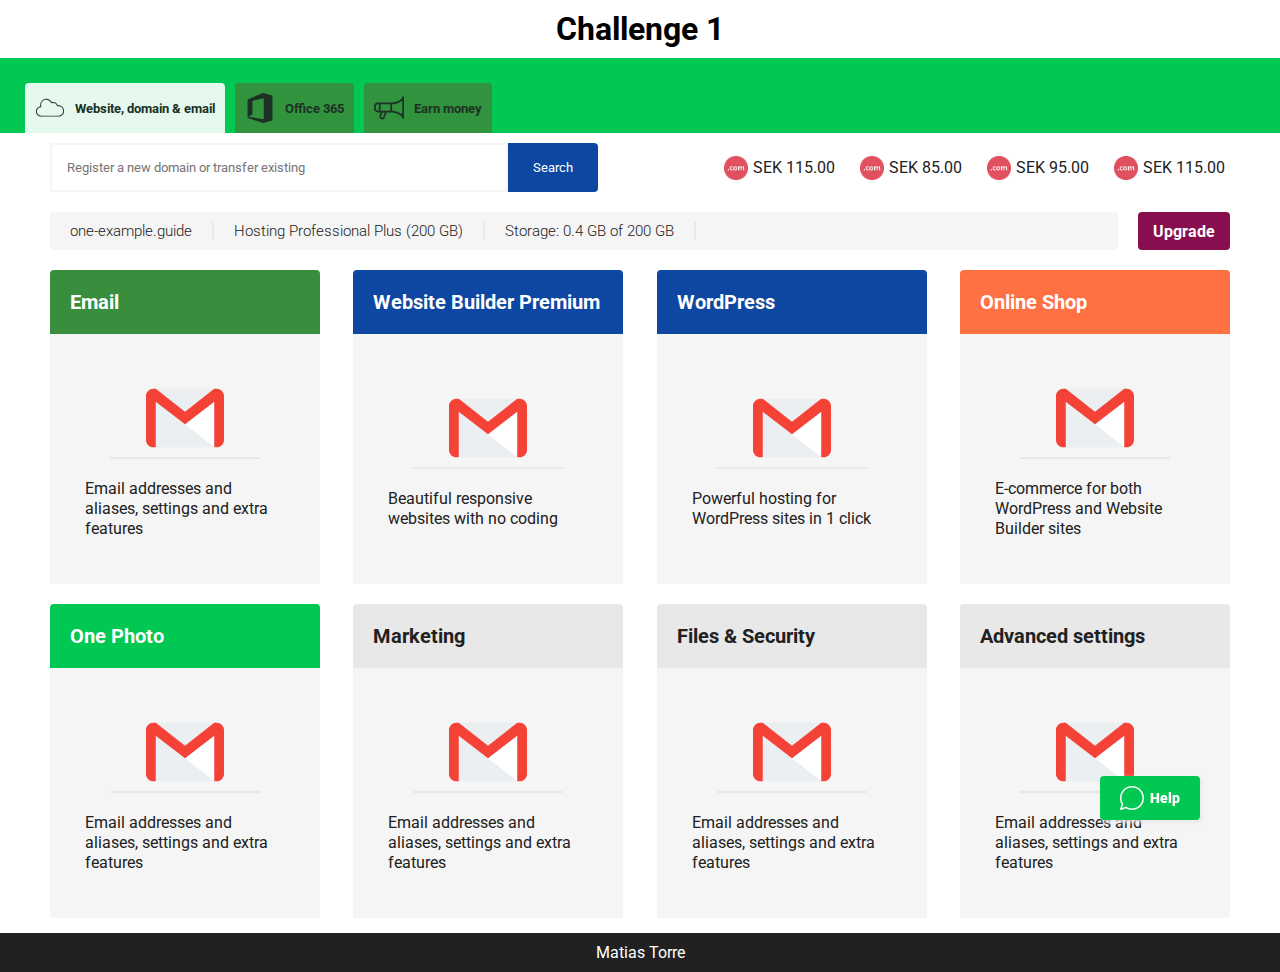
<file: html && css/challenge1/index.html>
<!-- DOCTYPE: Adding the doctype to specify the document (html 5) -->
<!DOCTYPE html>
<!-- lang: Identify the language of text content -->
<html lang="en">
    <head>
        <!-- title: Required for any document, define the title of the document -->
        <title>Test CSS</title>
        <!-- meta-charset: Specify the character encoding for the HTML document -->
        <meta charset="UTF-8">
        <!-- viewport: The viewport is the user's visible area of a web page, control the dimensions and scaling -->
        <meta name="viewport" content="width=device-width, initial-scale=1.0">
        <!-- meta-name: Specifiy the author of the page -->
        <meta name="author" content="Matias">
        <!-- style: add css external or inline -->
        <link rel="stylesheet" href="css/styles.css">
        <!-- adding styles font google -->
        <link rel="preconnect" href="https://fonts.gstatic.com">
        <link rel="stylesheet" href="https://fonts.googleapis.com/css2?family=Roboto:wght@100&display=swap">
    </head>
    <body>
        <!-- header: Introductory content or navigation links -->
        <header>
            <h1>Challenge 1</h1>
        </header>
        <!-- main: Specifiy the main content of an document -->
        <main>
            <!-- Component tabs -->
            <div class="tabs">
                <button class="tab tab-active" id="website">
                    <img src="assets/cloud.svg" class="tab__img" alt="cloud">
                    <p class="tab__text">Website, domain & email</p>
                </button>
                <button class="tab tab-inactive" id="office">
                    <img src="assets/office.svg" class="tab__img" alt="cloud">
                    <p class="tab__text">Office 365</p>
                </button>
                <button class="tab tab-inactive" id="money">
                    <img src="assets/horn.svg" class="tab__img" alt="cloud">
                    <p class="tab__text">Earn money</p>
                </button>
            </div>
            <div class="container">
                <div class="website section section-active">
                    <div class="search-brands">
                        <!-- Component search -->
                        <form class="searchbox">
                            <input class="searchbox__input" type="search" name="search" placeholder="Register a new domain or transfer existing">
                            <button class="searchbox__button" type="submit">Search</button>
                            <!-- Component loader -->
                            <div class="loader loader-inactive"></div>
                        </form>
                        <!-- Component brands -->
                        <div class="brands">
                            <div class="brand__item">
                                <img class="brand__img" alt="sek" src="assets/brand.png">
                                <p class="brand_title">SEK 115.00</p>
                            </div>
                            <div class="brand__item">
                                <img class="brand__img" alt="sek" src="assets/brand.png">
                                <p class="brand_title">SEK 85.00</p>
                            </div>
                            <div class="brand__item">
                                <img class="brand__img" alt="sek" src="assets/brand.png">
                                <p class="brand_title">SEK 95.00</p>
                            </div>
                            <div class="brand__item">
                                <img class="brand__img" alt="sek" src="assets/brand.png">
                                <p class="brand_title">SEK 115.00</p>
                            </div>
                        </div>
                    </div>
                    <!-- Component navigation -->
                    <div class="navigation">
                        <div class="navigation-status">
                            <h2 class="navigation-status__description">one-example.guide</h2>
                            <h2 class="navigation-status__description">Hosting Professional Plus (200 GB)</h2>
                            <h2 class="navigation-status__description">Storage: 0.4 GB of 200 GB</h2>
                        </div>
                        <!-- Component Button -->
                        <a href="#" class="button button-violet">
                            Upgrade
                        </a>
                    </div>
                    <div class="cards">
                        <!-- Component Card -->
                        <div class="card">
                            <div class="card__title card__title-green">
                                <h2 class="card__description">Email</h2>
                            </div>
                            <div class="card__content">
                                <img class="card__img" src="assets/email.svg" alt="email">
                                <p class="card__text">Email addresses and aliases, settings and extra features</p>
                            </div>
                        </div>
                        <div class="card">
                            <div class="card__title card__title-blue">
                                <h2 class="card__description">Website Builder Premium</h2>
                            </div>
                            <div class="card__content">
                                <img class="card__img" src="assets/email.svg" alt="email">
                                <p class="card__text">Beautiful responsive websites with no coding</p>
                            </div>
                        </div>
                        <div class="card">
                            <div class="card__title card__title-blue">
                                <h2 class="card__description">WordPress</h2>
                            </div>
                            <div class="card__content">
                                <img class="card__img" src="assets/email.svg" alt="email">
                                <p class="card__text">Powerful hosting for WordPress sites in 1 click</p>
                            </div>
                        </div>
                        <div class="card">
                            <div class="card__title card__title--orange">
                                <h2 class="card__description">Online Shop</h2>
                            </div>
                            <div class="card__content">
                                <img class="card__img" src="assets/email.svg" alt="email">
                                <p class="card__text">E-commerce for both WordPress and Website Builder sites</p>
                            </div>
                        </div>
                        <div class="card">
                            <div class="card__title card__title-green-light">
                                <h2 class="card__description">One Photo</h2>
                            </div>
                            <div class="card__content">
                                <img class="card__img" src="assets/email.svg" alt="email">
                                <p class="card__text">Email addresses and aliases, settings and extra features</p>
                            </div>
                        </div>
                        <div class="card">
                            <div class="card__title card__title-grey">
                                <h2 class="card__description card__description-black">Marketing</h2>
                            </div>
                            <div class="card__content">
                                <img class="card__img" src="assets/email.svg" alt="email">
                                <p class="card__text">Email addresses and aliases, settings and extra features</p>
                            </div>
                        </div>
                        <div class="card">
                            <div class="card__title card__title-grey">
                                <h2 class="card__description card__description-black">Files & Security</h2>
                            </div>
                            <div class="card__content">
                                <img class="card__img" src="assets/email.svg" alt="email">
                                <p class="card__text">Email addresses and aliases, settings and extra features</p>
                            </div>
                        </div>
                        <div class="card">
                            <div class="card__title card__title-grey">
                                <h2 class="card__description card__description-black">Advanced settings</h2>
                            </div>
                            <div class="card__content">
                                <img class="card__img" src="assets/email.svg" alt="email" />
                                <p class="card__text">Email addresses and aliases, settings and extra features</p>
                            </div>
                        </div>
                    </div>
                </div>
                <div class="office section section-inactive">
                    <p>Office</p>
                </div>
                <div class="money section section-inactive">
                    <p>Money</p>
                </div>
                <!-- Component Tooltip -->
                <div class="tooltip tooltip-green">
                    <img class="tooltip__icon" src="assets/chat.svg" alt="chat" />
                    <span class="tooltip__text">Help</span>
                </div>
            </div>
            <!-- Script to simulate searching -->
            <script src="js/index.js"></script>
        </main>
        <!-- footer: Specifiy the footer of an document or section -->
        <footer>
            <p class="footer">Matias Torre</p>
        </footer>
    </body>
</html>
</file>
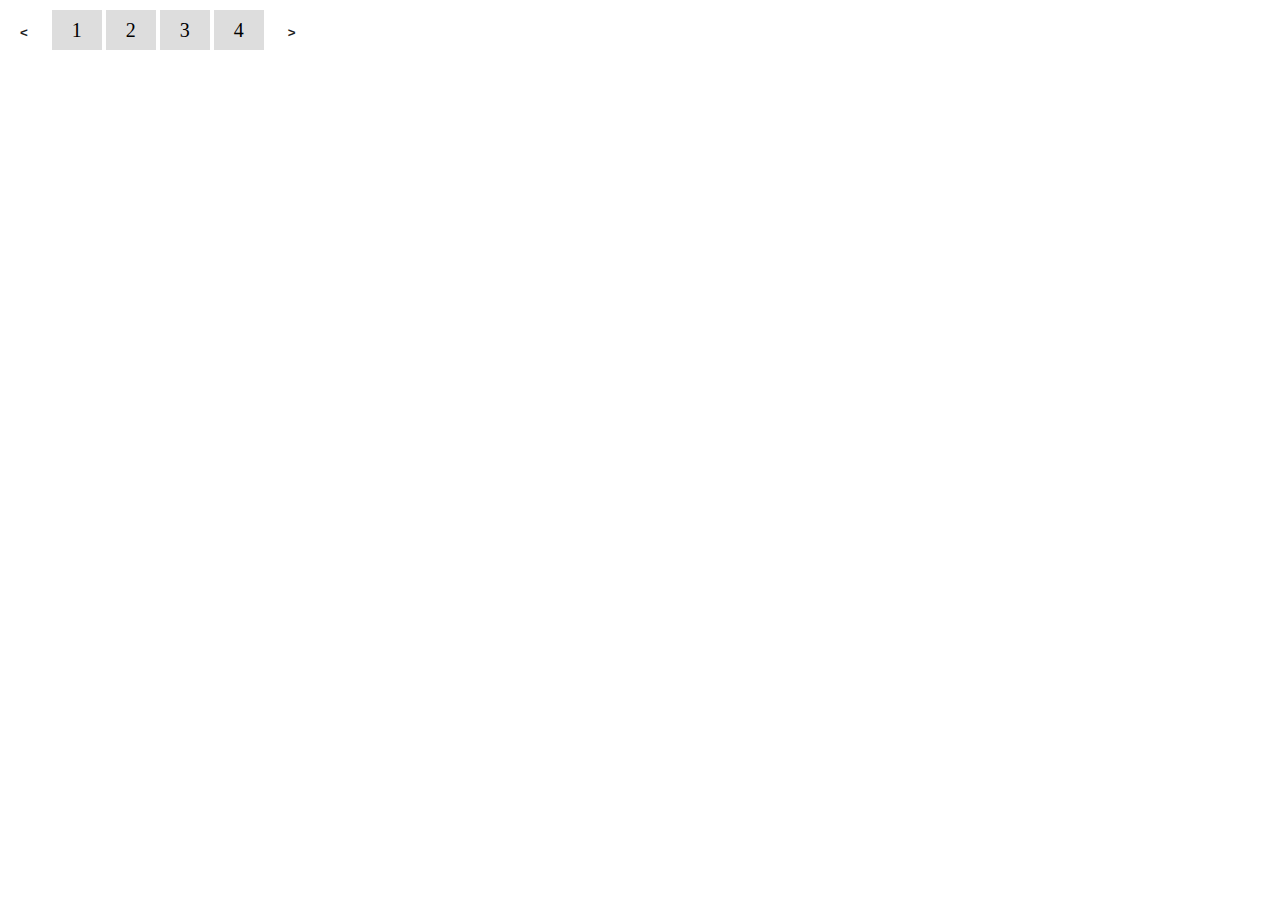
<file: html && css/challenge11/index.html>
<!DOCTYPE html>
<html>
    <head>
        <title>Challenge 11</title>
        <link rel="stylesheet" href="css/style.css">
    </head>
    <body>
        <main>
            <div class="pagination">
                <ol class="pagination__list">
                  <button class="pagination__btn">&#60</button>
                  <li class="pagination__item">
                    <a href="#">1</a>
                  </li>
                  <li class="pagination__item">
                    <a href="#">2</a>
                  </li>
                  <li class="pagination__item">
                    <a href="#">3</a>
                  </li>
                  <li class="pagination__item">
                    <a href="#">4</a>
                  </li>
                  <button class="pagination__btn">&#62</button>
                </ol>
              </div>
        </main>
    </body>
</html>
</file>
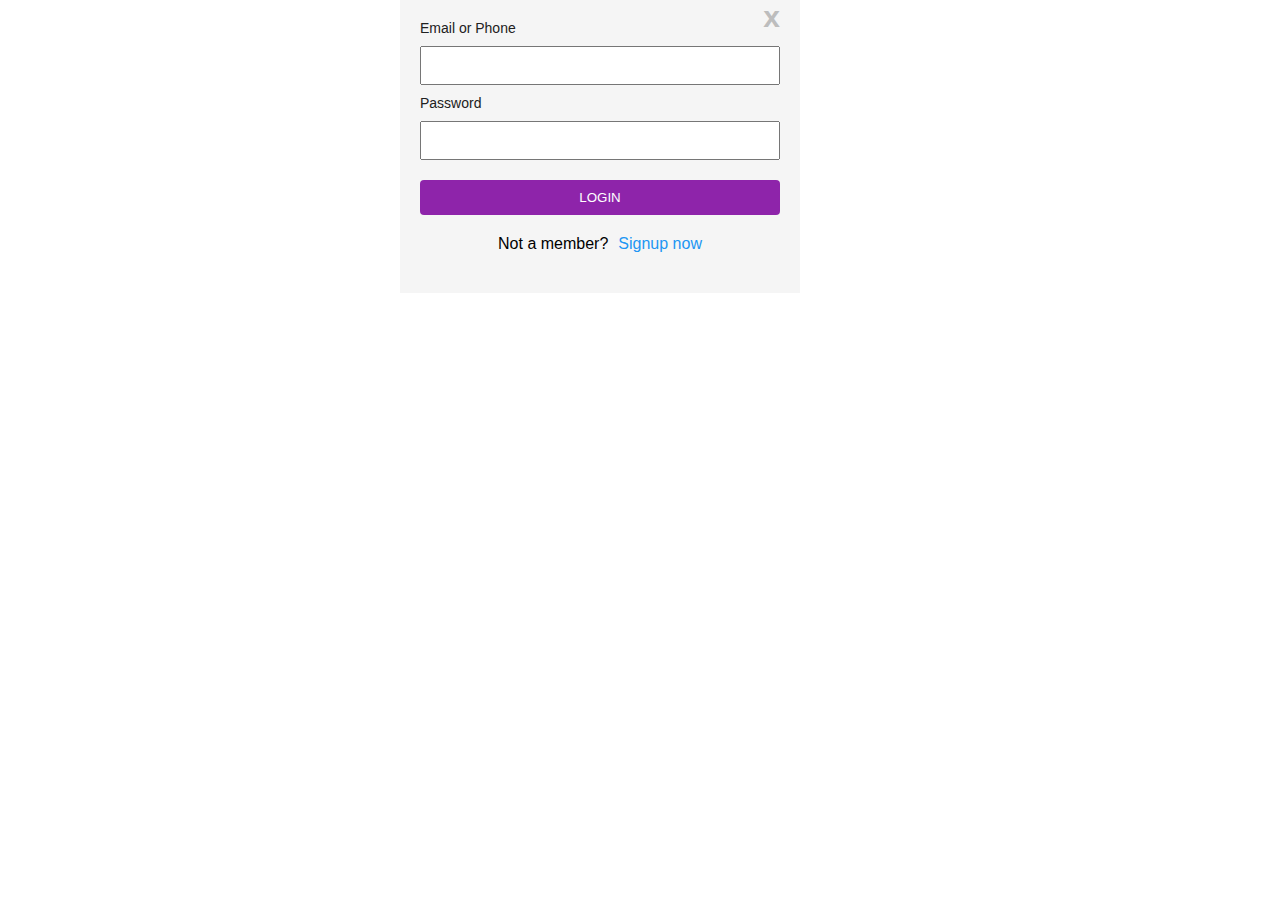
<file: html && css/challenge12/index.html>
<!DOCTYPE html>
<html>
  <head>
    <title>Challenge 12</title>
    <link rel="stylesheet" href="css/style.css" />
  </head>
  <body>
    <main>
      <div class="container">
        <div class="login">
          <div class="login__close">x</div>
          <form class="form" method="post" novalidate>
            <label class="form__label" for="email">Email or Phone</label>
            <input id="email" class="form__input" type="text" name="email" />
            <label class="form__label" for="password">Password</label>
            <input
              id="password"
              class="form__input"
              type="password"
              name="password"
            />
            <p class="form__invalid"></p>
            <button class="form__btn">LOGIN</button>
          </form>
          <p class="login__new">
            Not a member? <a href="#" class="link">Signup now</a>
          </p>
        </div>
      </div>
    </main>
    <script src="js/index.js"></script>
  </body>
</html>
</file>
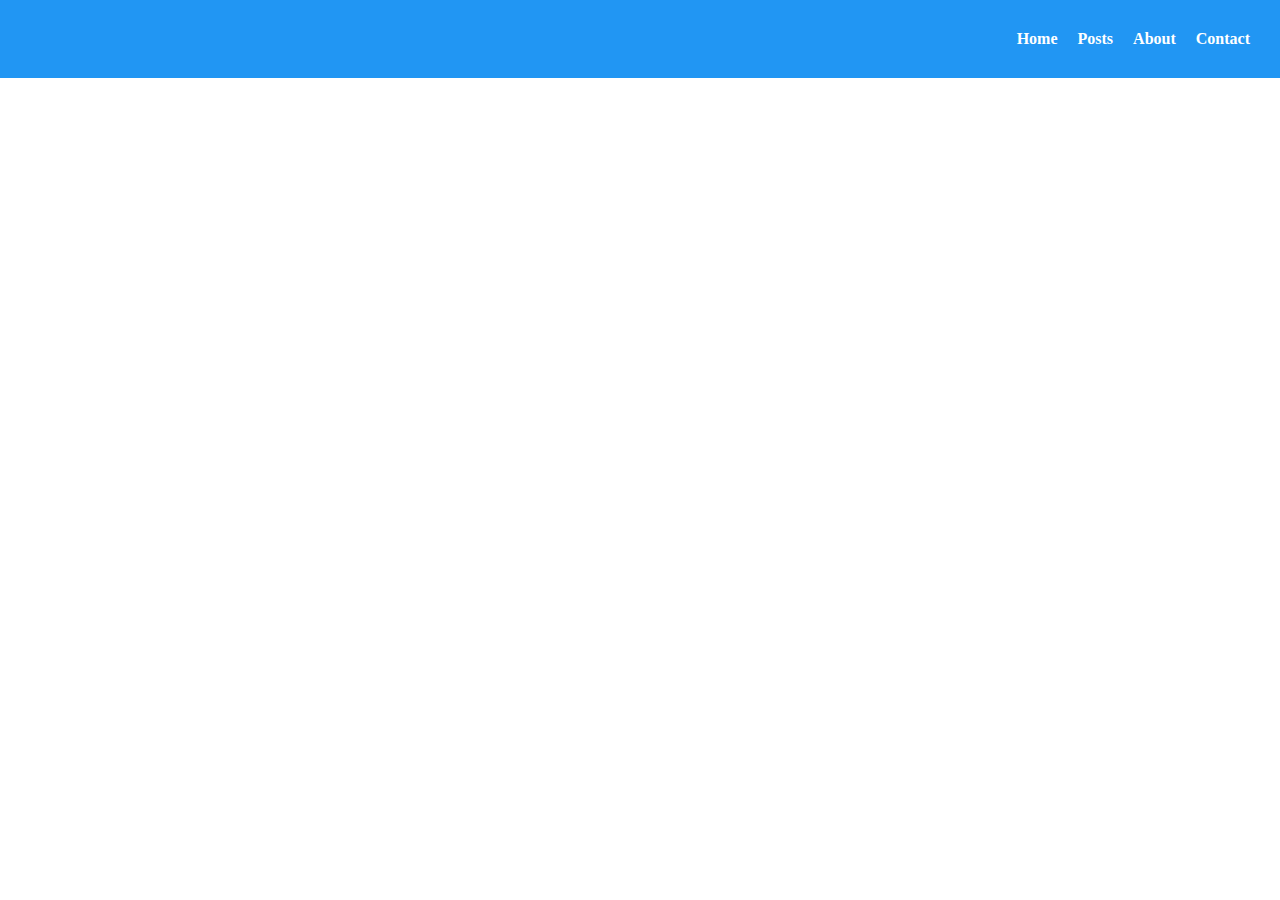
<file: html && css/challenge13/index.html>
<!DOCTYPE html>
<html>
  <head>
    <title>Challenge 13</title>
    <link rel="stylesheet" href="css/style.css" />
  </head>
  <body>
    <main>
      <div class="container">
        <input id="nav" type="checkbox" />
        <label class="icon" for="nav"></label>
        <nav class="nav">
          <ol class="nav__list">
            <li class="nav__link">Home</li>
            <li class="nav__link">Posts</li>
            <li class="nav__link">About</li>
            <li class="nav__link">Contact</li>
          </ol>
        </nav>
      </div>
    </main>
  </body>
</html>
</file>
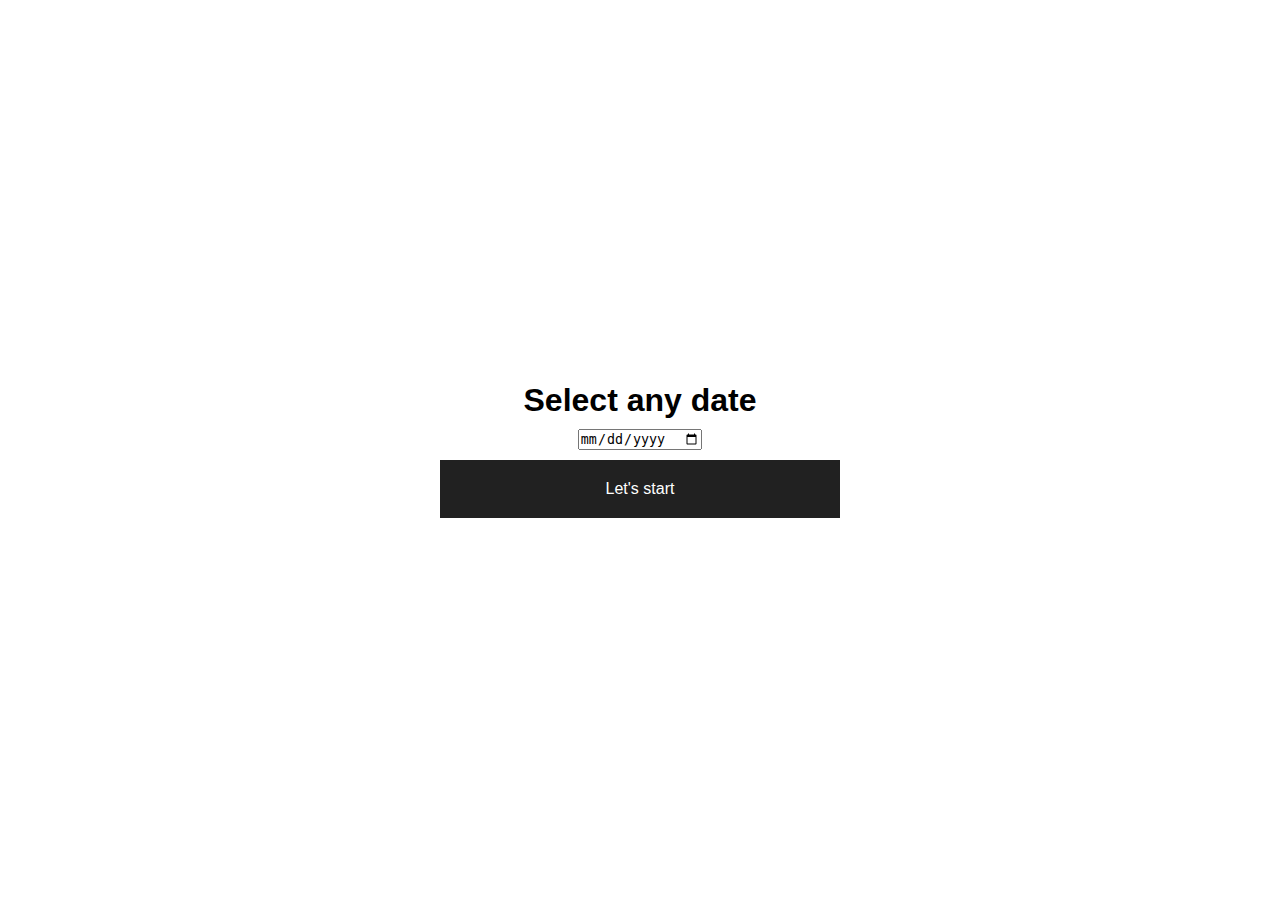
<file: html && css/challenge2/index.html>
<!DOCTYPE html>
<html lang="en">
    <head>
        <meta charset="UTF-8">
        <title>Challenge 2</title>
        <link href="css/style.css" rel="stylesheet">
    </head>
    <body>
        <main>
           <div class="container">
                <h1 class="title">Select any date</h1>
                <input type="date" name="date" class="date">
                <p class="clockdown">Let's start</p>
           </div>
        </main>
        <script src="js/index.js"></script>
    </body>
</html>
</file>
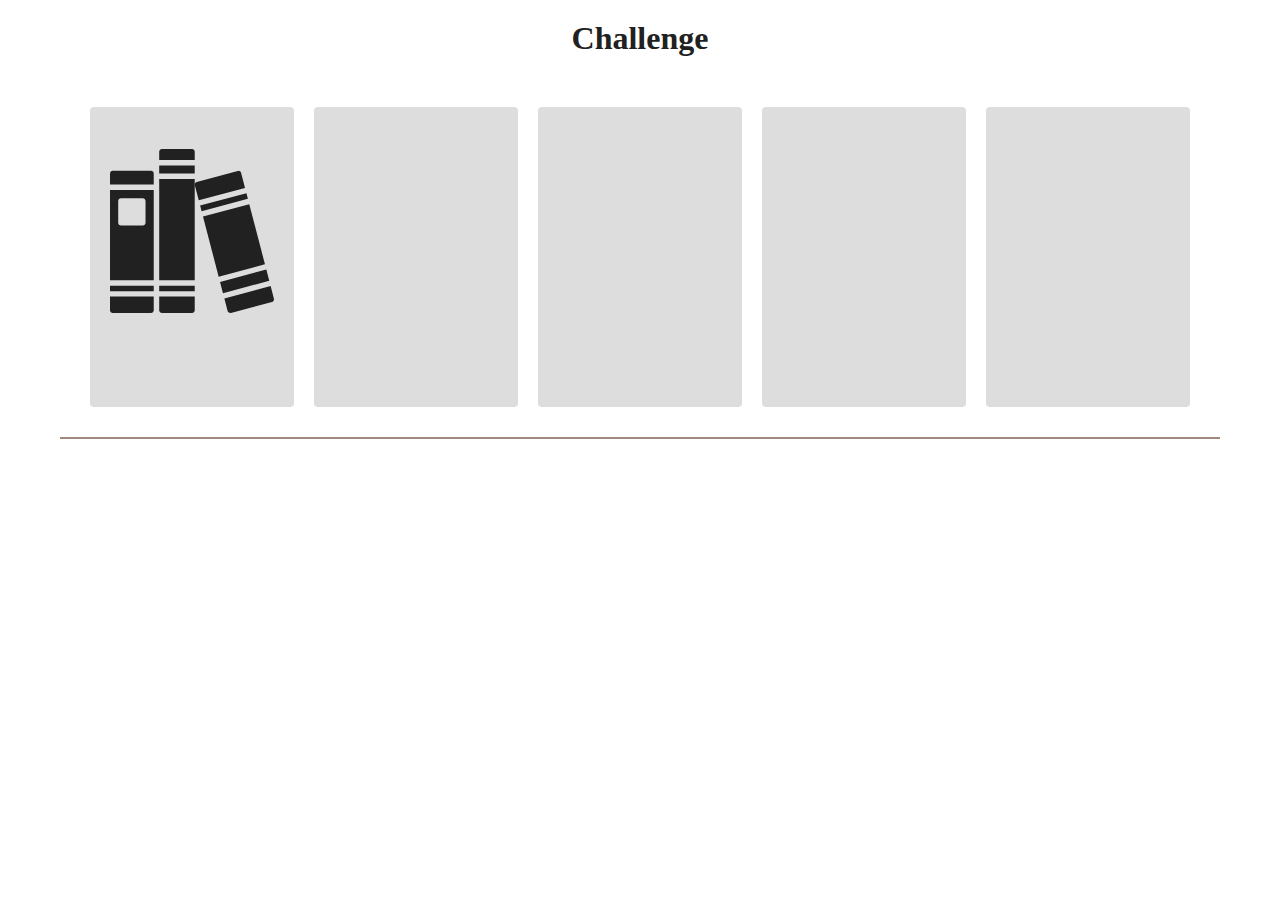
<file: html && css/challenge3/index.html>
<!DOCTYPE html>
<html>
    <head>
        <meta charset="UTF-8">
        <title>Challenge 3</title>
        <link href="css/style.css" rel="stylesheet">
    </head>
    <body>
        <div class="container">
            <h1 class="title">Challenge</h1>
            <div class="library">
                <div class="empty">
                    <img class="fill" src="assets/book.svg" draggable="true">
                </div>
                <div class="empty"></div>
                <div class="empty"></div>
                <div class="empty"></div>
                <div class="empty"></div>
            </div>
        </div>
        <script src="js/index.js"></script>
    </body>
</html>
</file>
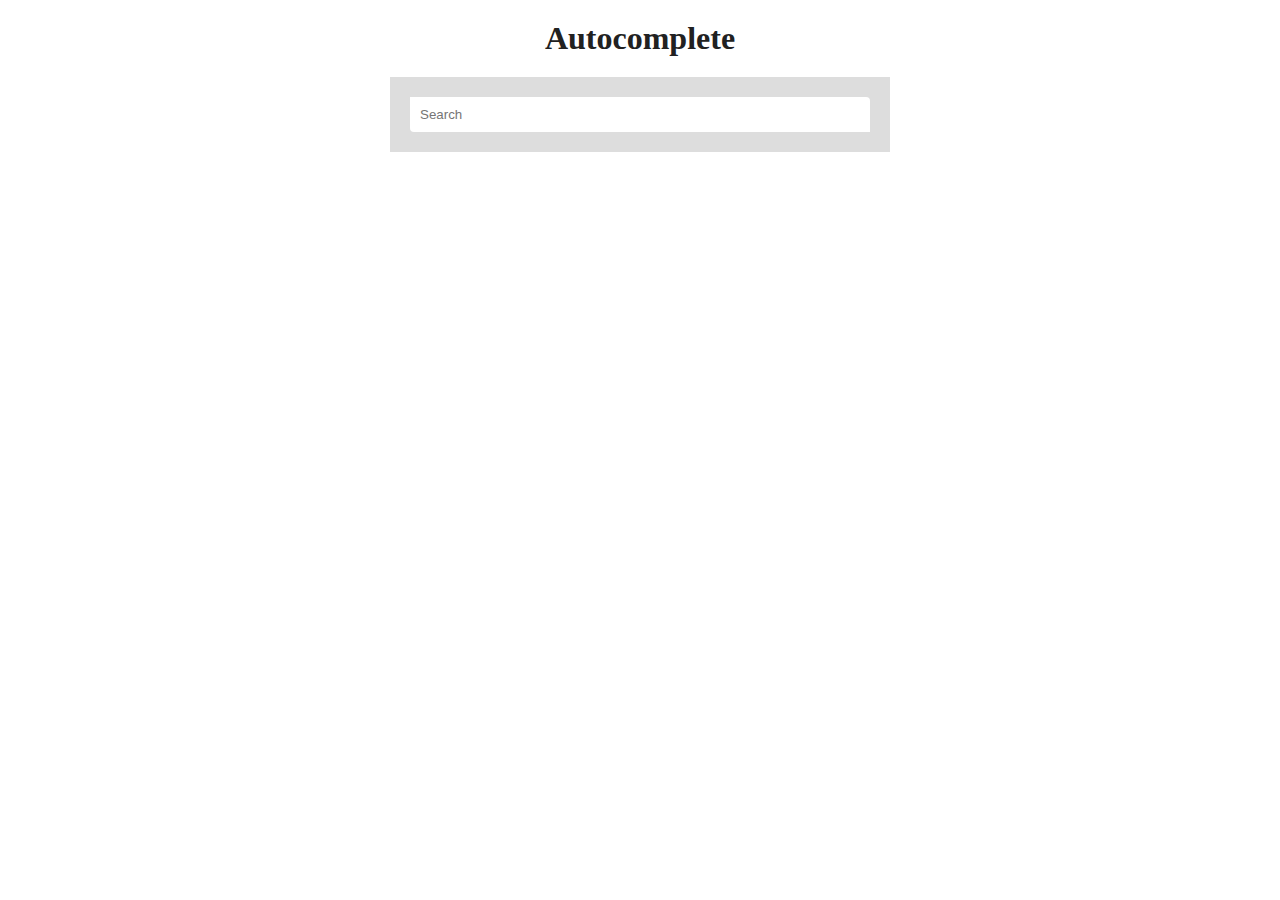
<file: html && css/challenge4/index.html>
<!DOCTYPE html>
<html>
    <head>
        <meta charset="UTF-8">
        <title>Challenge 4</title>
        <link href="css/style.css" rel="stylesheet">
    </head>
    <body>
        <div class="container">
            <h1 class="title">Autocomplete</h1>
            <div class="autocomplete">
                <input 
                       class="autocomplete__input" 
                       type="search" 
                       name="search" 
                       placeholder="Search" 
                       autocomplete="off" 
                 />
                <ol class="list"></ol>
              </div>
        </div>
        <script src="js/index.js"></script>
    </body>
</html>
</file>
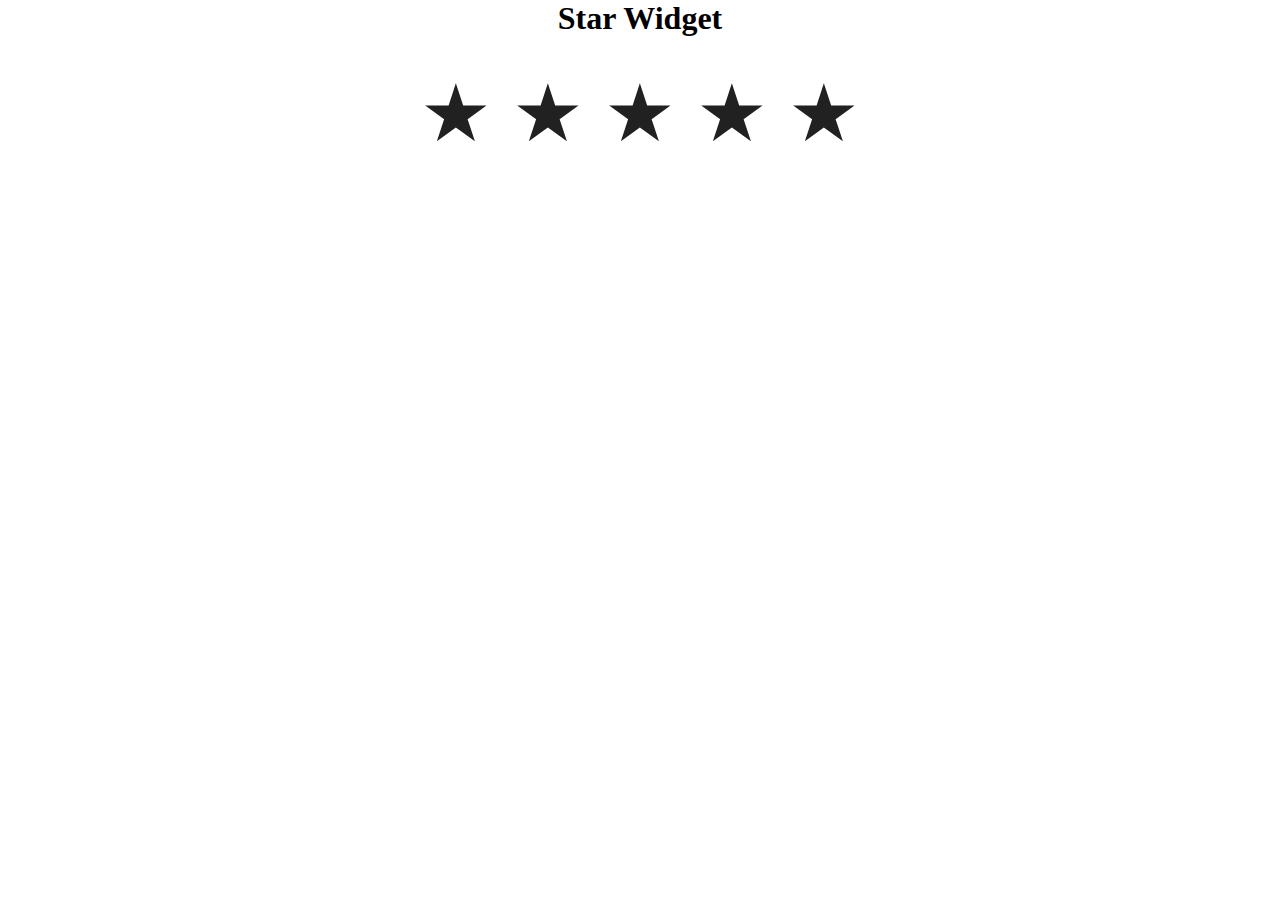
<file: html && css/challenge5/index.html>
<!DOCTYPE html>
<html>
    <head>
        <title>Challenge 5</title>
        <link rel="stylesheet" href="css/style.css">
    </head>
    <body>
        <main class="container">
            <h1 class="title">Star Widget</h1>
            <div class="star-wrapper">
                <span class="star star--inactive">&starf;</span>
                <span class="star star--inactive">&starf;</span>
                <span class="star star--inactive">&starf;</span>
                <span class="star star--inactive">&starf;</span>
                <span class="star star--inactive">&starf;</span>
            </div>
            <p class="result"></p>
            <script src="js/index.js"></script>
        </main>
    </body>
</html>
</file>
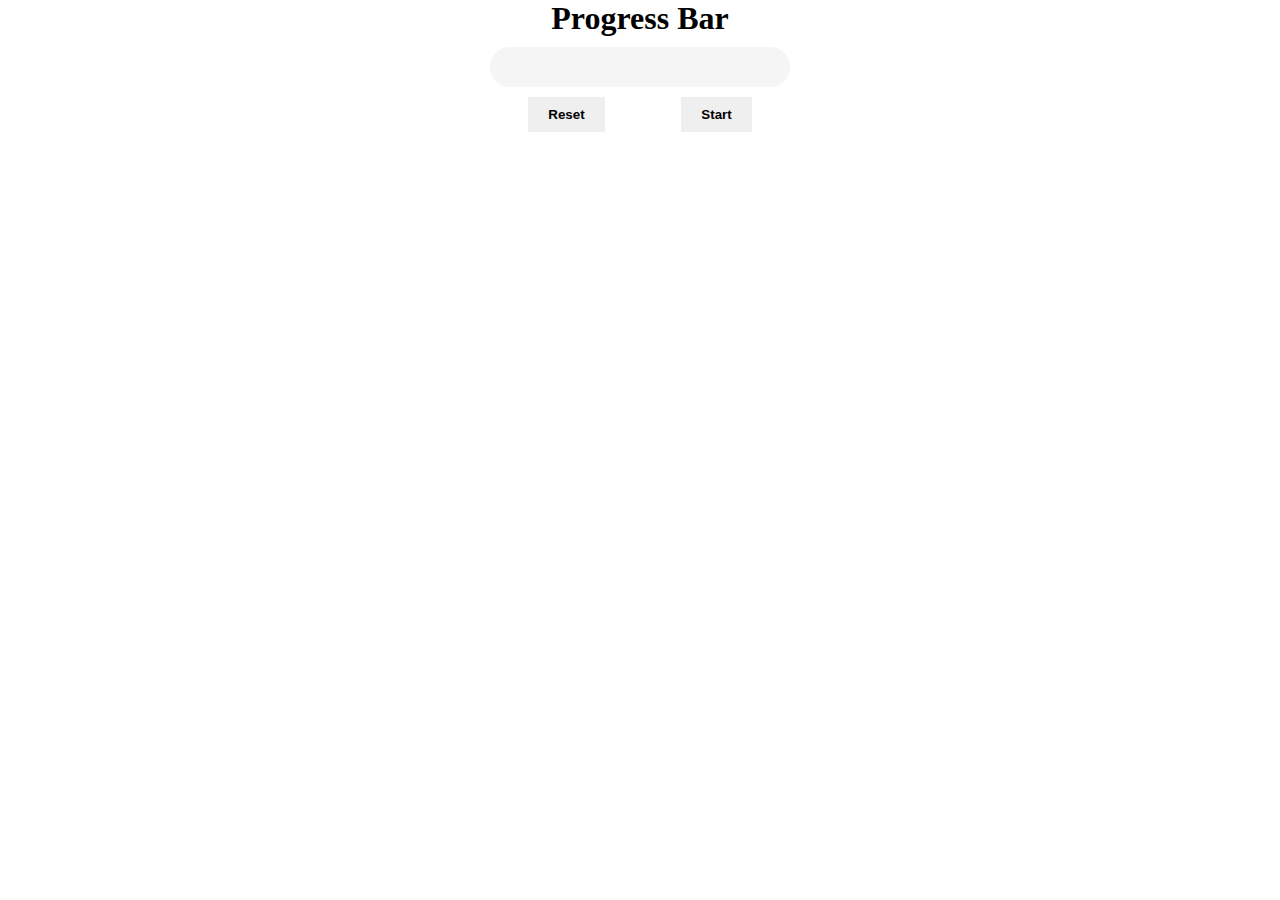
<file: html && css/challenge6/index.html>
<!DOCTYPE html>
<html>
    <head>
        <title>Challenge 6</title>
        <link rel="stylesheet" href="css/style.css">
    </head>
    <body>
        <main>
            <h1 class="title">Progress Bar</h1>
            <div class="container">
                <div class="progress-bar"></div>
              </div>
              <div class="actions">
                <button class="btn btn--reset">Reset</button>
                <button class="btn btn--start">Start</button>
              </div>
            <script src="js/index.js"></script>
        </main>
    </body>
</html>
</file>
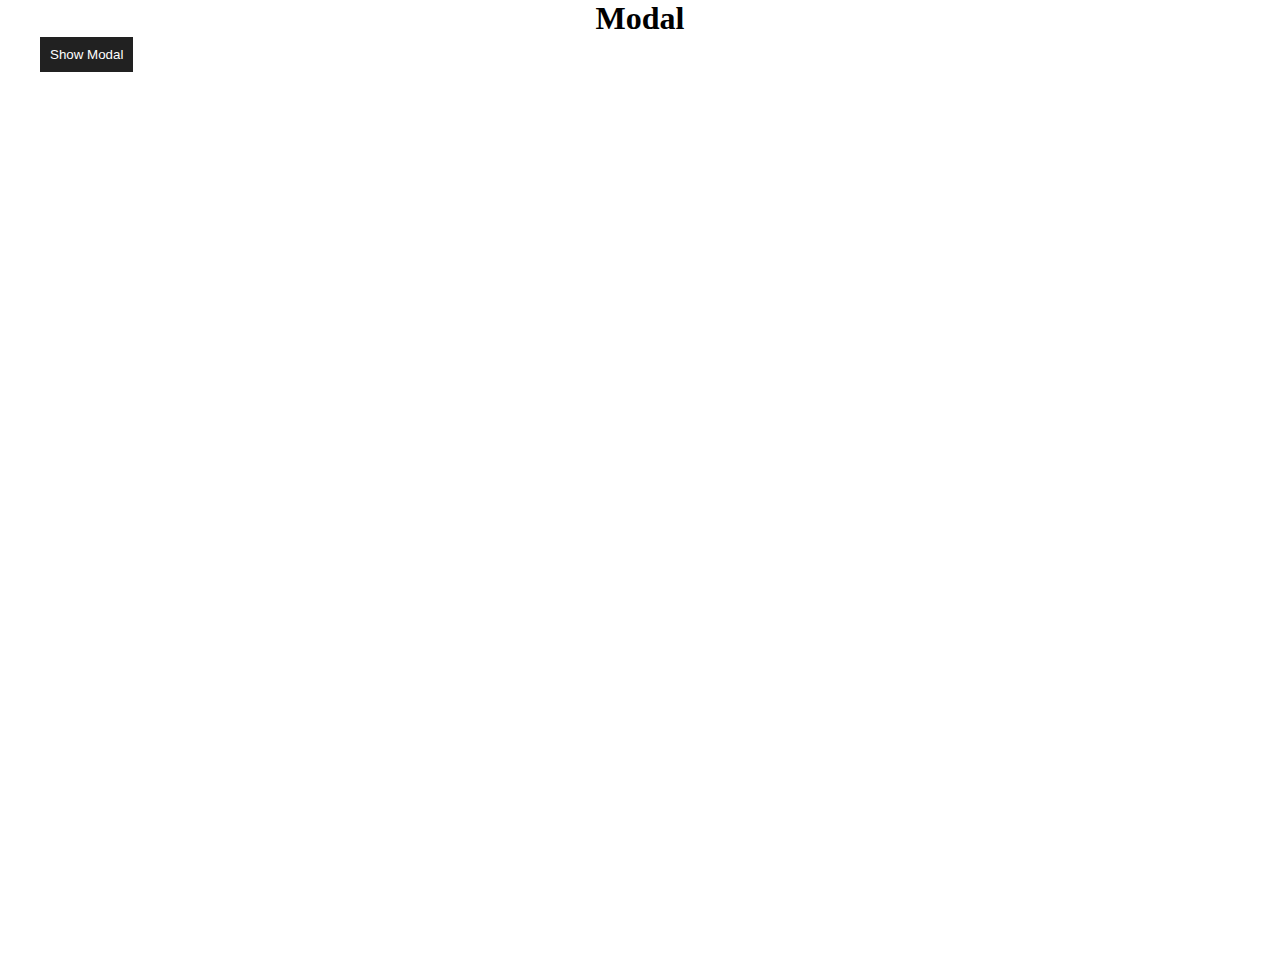
<file: html && css/challenge9/index.html>
<!DOCTYPE html>
<html>
  <head>
    <title>Challenge 9</title>
    <link rel="stylesheet" href="css/style.css" />
  </head>
  <body>
    <main>
      <h1 class="title">Modal</h1>
      <div class="container">
        <button class="btn">Show Modal</button>
        <div class="modal modal--hidden">
          <button class="modal__close">x</button>
          <h2 class="modal__title">Hello Modal</h2>
          <p class="modal__text">
            Lorem ipsum dolor sit amet, consectetur adipiscing elit, sed do
            eiusmod tempor incididunt ut labore et dolore magna aliqua. Ut enim
            ad minim veniam, quis nostrud exercitation ullamco laboris nisi ut
            aliquip ex ea commodo consequat. Duis aute irure dolor in
            reprehenderit in voluptate velit esse cillum dolore eu fugiat nulla
            pariatur. Excepteur sint occaecat cupidatat non proident, sunt in
            culpa qui officia deserunt mollit anim id est laborum.
          </p>
        </div>
      </div>
    </main>
    <script src="js/index.js"></script>
  </body>
</html>
</file>
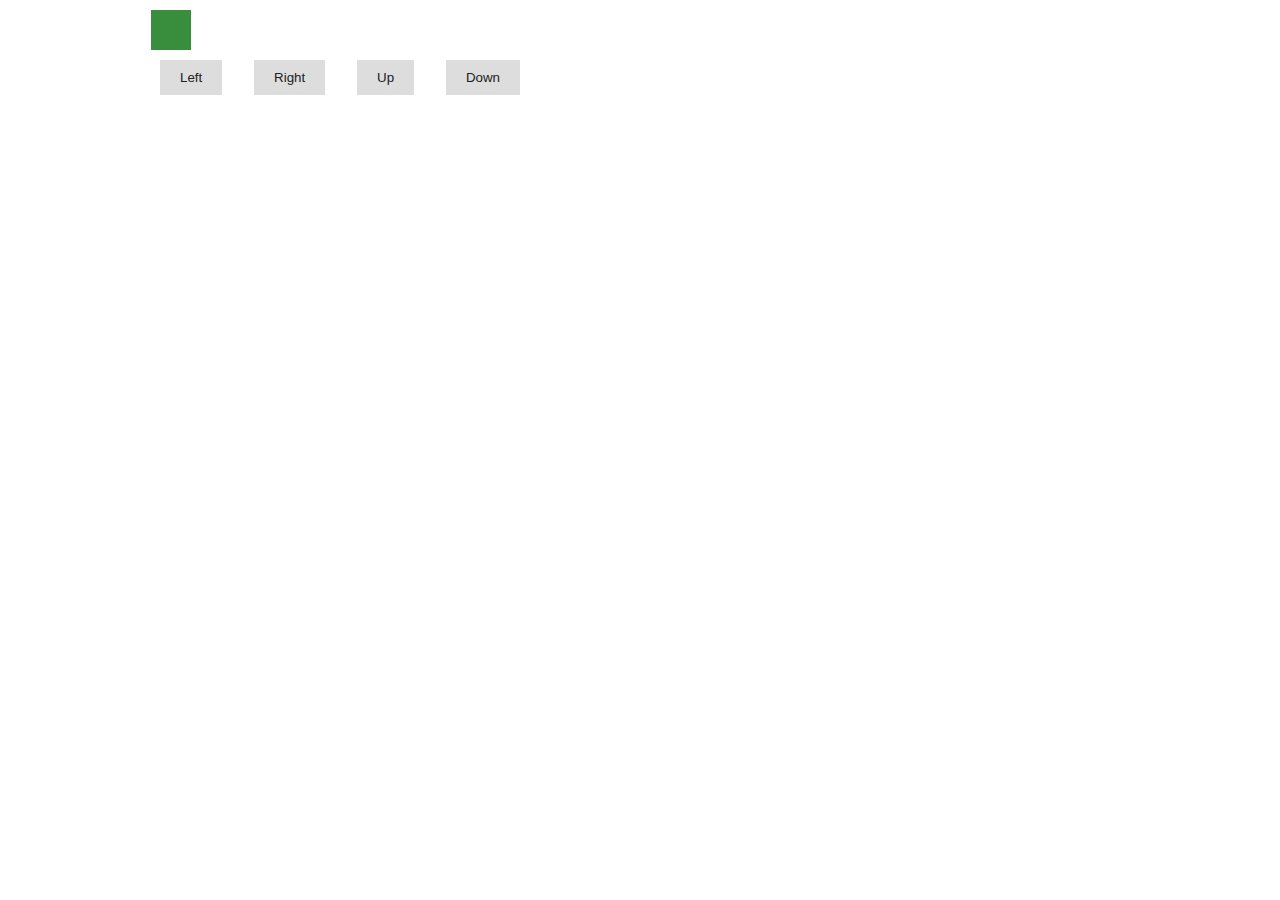
<file: html && css/challlenge10/index.html>
<!DOCTYPE html>
<html>
  <head>
    <title>Challenge 10</title>
    <link rel="stylesheet" href="css/style.css" />
  </head>
  <body>
    <main>
      <div class="container">
        <div class="element"></div>
        <div class="actions">
          <button class="btn btn-left">Left</button>
          <button class="btn btn-right">Right</button>
          <button class="btn btn-up">Up</button>
          <button class="btn btn-down">Down</button>
        </div>
      </div>
    </main>
    <script src="js/index.js"></script>
  </body>
</html>
</file>
<file: html && css/challenge11/css/style.css>
* {
  margin: 0;
  padding: 0;
  box-sizing: border-box;
}

a {
  text-decoration: none;
  color: inherit;
}

.pagination {
  padding: 10px 0;
}

.pagination__item {
  display: inline-block;
  padding: 10px 20px;
  background-color: #ddd;
  line-height: 20px;
  font-size: 20px;
}

.pagination__item:hover {
  background-color: #212121;
  color: #fff;
  cursor: pointer;
}

.pagination__btn {
  border: 0;
  outline: none;
  padding: 10px 20px;
  color: #212121;
  font-weight: bold;
  background-color: transparent;
  cursor: pointer;
}
</file>
<file: html && css/challenge12/css/style.css>
* {
  margin: 0;
  padding: 0;
  box-sizing: border-box;
  font-family: Arial;
}

:root {
  --red: #ef5350;
  --sky: #2196f3;
  --grey: #bdbdbd;
  --light: #f5f5f5;
  --white: #fff;
  --black: #212121;
  --violet: #8e24aa;
}

.container {
  max-width: 1200px;
  height: 100vh;
}

.login {
  padding: 20px;
  max-width: 400px;
  margin: auto;
  position: relative;
  background-color: var(--light);
  padding: 20px;
}

.form {
  display: flex;
  justify-content: center;
  flex-direction: column;
}

.form__btn {
  border: 0;
  outline: none;
  padding: 10px;
  border-radius: 4px;
  color: var(--white);
  background-color: var(--violet);
}

.form__label {
  font-size: 14px;
  color: var(--black);
}

.form__input {
  margin: 10px 0;
  padding: 10px;
}

.login__close {
  position: absolute;
  right: 20px;
  top: 0;
  font-weight: bold;
  font-size: 30px;
  color: var(--grey);
}

.link {
  text-decoration: none;
  color: var(--sky);
  margin-left: 10px;
}

.login__new {
  display: flex;
  justify-content: center;
  padding: 20px 0;
}

.form__invalid {
  color: var(--red);
  padding: 5px 0;
  font-weight: bold;
}
</file>
<file: html && css/challenge13/css/style.css>
* {
  margin: 0;
  padding: 0;
  box-sizing: border-box;
}

:root {
  --white: #fff;
  --blue: #2196f3;
}

.nav {
  background-color: var(--blue);
  padding: 20px;
  max-height: 0;
  transition: 0.2s max-height ease-in;
}

.nav__list {
  padding-top: 20px;
}

.nav__link {
  text-align: center;
  list-style: none;
  color: var(--white);
  font-weight: 700;
  padding: 10px;
  margin: 0;
}

#nav {
  display: none;
}

.icon {
  position: absolute;
  right: 10px;
  color: var(--white);
  cursor: pointer;
}

.icon:after {
  content: "\2261";
  font-size: 30px;
}

#nav:checked ~ .nav {
  max-height: 300px;
}

@media only screen and (min-width: 1024px) {
  .nav__list {
    display: flex;
    justify-content: flex-end;
    padding-top: 0;
  }
  nav.nav {
    max-height: initial;
  }
  .icon {
    display: none;
  }
}
</file>
<file: html && css/challenge2/css/style.css>
* {
    margin: 0;
    padding: 0;
    box-sizing: border-box;
}

:root {
    --white: #fff;
    --black: #212121;
}

.title {
    font-family: Arial, Helvetica, sans-serif;
    padding: 10px;
}

.clockdown {
    background-color: var(--black);
    color: var(--white);
    width: 400px;
    padding: 20px;
    margin: 10px;
    text-align: center;
    font-family: Arial, Helvetica, sans-serif;
}

.container {
    max-width: 1200px;
    margin: auto;
    display: flex;
    justify-content: center;
    align-items: center;
    flex-direction: column;
    height: 100vh;
}
</file>
<file: html && css/challenge3/css/style.css>
* {
  margin: 0;
  padding: 0;
  box-sizing: border-box;
}

a {
  text-decoration: none;
}

ol,
ul {
  text-decoration: none;
}

h1 {
  text-align: center;
}

.container {
  max-width: 1200px;
  margin: auto;
}

.title {
  color: #212121;
  font-weight: bold;
  text-align: center;
  margin: 20px;
}

.library {
  padding: 20px;
  margin: 20px;
  display: flex;
  justify-content: space-between;
  border-bottom: 2px solid #a1887f;
}

.empty {
  background-color: #ddd;
  padding: 20px;
  border-radius: 4px;
  width: 300px;
  height: 300px;
  margin: 10px;
}

.fill {
  height: 80%;
  max-width: 100%;
  cursor: pointer;
}
</file>
<file: html && css/challenge4/css/style.css>
* {
  margin: 0;
  padding: 0;
  box-sizing: border-box;
}

.title {
  color: #212121;
  font-weight: bold;
  text-align: center;
  margin: 20px;
}

:root {
  --grey: #ddd;
  --white: #fff;
  --black: #212121;
}

.autocomplete {
  background-color: var(--grey);
  padding: 20px;
  width: 500px;
  margin: auto;
  text-align: center;
}

.autocomplete__input {
  padding: 10px;
  background-color: var(--white);
  color: #212121;
  border-radius: 0 4px 0 4px;
  border: 0;
  width: 100%;
  outline: none;
}

.list {
  list-style: none;
  width: 100%;
  background-color: var(--white);
}

.list__item {
  padding: 5px;
  text-align: left;
}

.list__item:hover {
  background-color: var(--black);
  color: var(--white);
  cursor: pointer;
}
</file>
<file: html && css/challenge5/css/style.css>
* {
    margin: 0;
    padding: 0;
}

:root {
    --black: #212121;
    --green: #2e7d32;
    --yellow: #ffeb3b;
}

.container {
    max-width: 1200px;
    margin: auto;
}

.title {
    text-align: center;
}

.star-wrapper {
    padding: 20px;
    text-align: center;
    display: flex;
    justify-content: center;
    margin: auto;
}

.star {
    font-size: 80px;
    margin: 10px;
}

.star--inactive {
    color: var(--black);
}

.star--active {
    color: var(--yellow);
}

.star:hover {
    cursor: pointer;
}

.result {
    font-family: 'Courier New', Courier, monospace;
    font-weight: bold;
    text-align: center;
    color: var(--black);
}

.reset {
    display: flex;
    padding: 20px;
    margin: auto;
    border: 0;
    background-color: transparent;
    color: var(--green);
}
</file>
<file: html && css/challenge6/css/style.css>
* {
  margin: 0;
  padding: 0;
  box-sizing: border-box;
}

:root {
  --blue: #1e88e5;
  --grey: #f5f5f5;
}

.title {
  text-align: center;
}

.btn {
  padding: 10px 20px;
  margin: auto;
  font-weight: bold;
  border: 0;
  outline: 0;
  display: flex;
  cursor: pointer;
}

.actions {
  display: flex;
  justify-content: space-between;
  width: 300px;
  margin: auto;
}

.container {
  margin: 10px auto;
  width: 300px;
  height: 40px;
  background-color: var(--grey);
  border-radius: 20px;
}

.progress-bar {
  height: 100%;
  background-color: var(--blue);
  width: 0%;
  border-radius: 20px 0 20px 0;
}
</file>
<file: html && css/challenge9/css/style.css>
* {
  margin: 0;
  padding: 0;
  box-sizing: border-box;
}

:root {
  --black: #212121;
  --white: #fff;
  --grey: #ddd;
  --light: #4242;
}

.title {
    text-align: center;
}

.container {
  max-width: 1200px;
  height: 100vh;
  margin: auto;
  position: relative;
}

.btn {
  background-color: var(--black);
  color: var(--white);
  padding: 10px;
  border: 0;
  cursor: pointer;
}

.modal {
  position: absolute;
  right: 0;
  bottom: 0;
  max-width: 1000px;
  left: 0;
  top: 0;
  background-color: var(--white);
  height: 100%;
  margin: 20px;
  box-shadow: 2px 4px 3px 3px var(--light);
}

.modal__title {
  text-align: center;
  padding: 4px;
  background-color: var(--black);
  color: var(--white);
}

.modal__text {
  padding: 20px;
  font-weight: 400;
}

.modal--visible {
  visibility: visible;
}

.modal--hidden {
  visibility: hidden;
}

.modal__close {
  position: absolute;
  right: 0;
  margin: 0 20px;
  font-size: 30px;
  font-family: Arial;
  cursor: pointer;
  border: 0;
  color: var(--white);
  background-color: transparent;
  outline: none;
}
</file>
<file: html && css/challlenge10/css/style.css>
* {
  margin: 0;
  padding: 0;
  box-sizing: border-box;
}

:root {
  --green: #388e3c;
  --black: #212121;
  --grey: #ddd;
}

.container {
  max-width: 1000px;
  margin: auto;
  position: relative;
}

.element {
  background-color: var(--green);
  min-height: 40px;
  display: inline-block;
  width: 40px;
  position: absolute;
  left: 1px;
  margin: 10px;
}

.actions {
  display: flex;
  justify-content: space-between;
  width: 400px;
  padding: 60px 20px;
}

.btn {
  padding: 10px 20px;
  background-color: var(--grey);
  color: var(--black);
  border: 0;
  cursor: pointer;
  outline: none;
}
</file>
<file: html && css/challenge1/css/styles.css>
/* 
    Reset all padings and margins to avoid, diferent styles for browsers (chrome, safari, firefox) 
    Apply box-sizing to better styling
    Box-Sizing: Total width and height of an element is calculated.
*/
* {
    padding: 0;
    margin: 0;
    box-sizing: border-box;
}

/** Override for all fonts */
* {
    font-family: 'Roboto', sans-serif;
}

/* Remove all decorations underline links */
a {
    text-decoration: none;
}

/* Remove listing style default */
ul, ol {
    list-style: none;
}

h1 {
    text-align: center;
    padding: 10px;
}

/* Wrapper all content */
.container {
    max-width: 1200px;
    margin: auto;
    position: relative;
}

/* Apply variables to avoid modify in multiples zones... */
:root {
    --pink: #880e4f;
    --white: #fff;
    --grey: #f5f5f5;
    --dark-grey: #e8e8e8;
    --black: #212121;
    --green: #388e3c;
    --dark-blue: #0d47a1;
    --orange: #ff7043;
    --green-light: #00c853;
    --border-radious: 4px;
    --size-icon: 80px;
}

.navigation {
    display: flex;
    margin: 10px;
}

.navigation-status {
    padding: 10px;
    border-radius: var(--border-radious);
    background-color: var(--grey);
    display: flex;
    width: 100%;
    margin-right: 20px;
}

.navigation-status__description {
    color: var(--black);
    border-right: 2px solid var(--dark-grey);
    font-size: 15px;
    margin: 0 10px;
    font-weight: 300;
    padding-right: 20px;
}

.button {
    text-align: center;
    border-radius: var(--border-radious);
    padding: 4px 15px;
    display: flex;
    align-items: center;
    color: var(--white);
    font-weight: bold;
}

.button-violet {
    background-color: var(--pink);
}

.cards {
    display: flex;
    flex-direction: row;
    justify-content: space-between;
    width: 100%;
    flex-wrap: wrap;
    margin-bottom: 20px;
}

.card {
    border-radius: var(--border-radious);
    background-color: var(--grey);
    margin: 10px;
    width: 270px;
}

.card__description {
    color: var(--white);
    font-weight: bold;
    display: flex;
    align-items: center;
    justify-content: start;
    font-size: 20px;
}

.card__content {
    background-color: var(--grey);
    display: flex;
    justify-content: center;
    align-items: center;
    flex-direction: column;
    min-height: 250px;
}

.card__img {
    max-width: 100%;
    display: block;
    height: var(--size-icon);
    border-bottom: 2px solid var(--dark-grey);
    width: 150px;
}

.card__text {
    color: var(--black);
    max-width: 200px;
    line-height: 20px;
    padding-top: 20px;
}

.card__title {
    padding: 20px;
    border-radius: var(--border-radious) var(--border-radious) 0 0;
}

.card__description-black {
    color: var(--black);
}

.card__title-green {
    background-color: var(--green);
}

.card__title-blue {
    background-color: var(--dark-blue);
}

.card__title-green-light {
    background-color: var(--green-light);
}

.card__title--orange {
    background-color: var(--orange);
}

.card__title-grey {
    background-color: var(--dark-grey);
}

.footer {
    text-align: center;
    padding: 10px;
    background-color: var(--black);
    color: var(--white);
}

.tooltip {
    padding: 10px 20px;
    border-radius: var(--border-radious);
    display: flex;
    align-items: center;
    justify-content: space-between;
    width: 100px;
    position: fixed;
    bottom: 80px;
    right: 80px;
    box-shadow: 2px 2px 4px var(--dark-grey);
}

.tooltip-green {
    background-color: var(--green-light);
}

.tooltip__icon {
    height: 24px;
    color: var(--white);
}

.tooltip__text {
    color: var(--white);
    font-weight: 900;
    font-size: 14px;
}

.searchbox {
    display: flex;
    justify-content: space-between;
    margin: 10px;
    width: 600px;
}

.searchbox__input {
    background-color: var(--white);
    color: var(--black);
    padding: 15px;
    width: 100%;
    display: block;
    border: 2px solid var(--grey);
}

.searchbox__button {
    color: var(--white);
    background-color: var(--dark-blue);
    border-radius: 0 var(--border-radious) var(--border-radious) 0;
    width: 120px;
    border: 0;
}

.searchbox__button:hover {
    cursor: pointer;
}

.brands {
    display: flex;
    justify-content: space-between;
}

.brand__item {
    display: flex;
    align-items: center;
    margin: 10px;
}

.brand__img {
    max-width: 100%;
    display: block;
    height: 24px;
}

.brand_title {
    color: var(--black);
    margin: 5px;
}

.search-brands {
    display: flex;
    justify-content: space-between;
}

.loader {
    border: 16px solid var(--grey);
    border-top: 16px solid var(--dark-blue);
    border-radius: 50%;
    width: 30px;
    height: 30px;
    animation: spin 2s linear infinite;
    margin-left: 20px;
}

.loader-inactive {
    visibility: hidden;
}

.loader-active {
    visibility: visible;
}

@keyframes spin {
    0% { 
        transform: rotate(0deg);
    }
    100% { 
        transform: rotate(360deg); 
    }
}

.tabs {
    display: flex;
    background-color: var(--green-light);
    padding: 20px 20px 0 20px;
}

.tab {
    display: flex;
    justify-content: space-between;
    align-items: center;
    margin: 5px 5px 0;
    padding: 10px;
    border-radius: var(--border-radious) var(--border-radious) 0 0;
    background-color: var(--green);
    opacity: 0.9;
    border: 0;
    outline: none;
}

.tab:hover {
    cursor: pointer;
}

.tab-active {
    background-color: var(--white);
}

.tab__text {
    font-weight: bold;
    color: var(--black);
}

.tab__img {
    max-width: 100%;
    height: 30px;
    margin-right: 10px;
}

.section {
    min-height: 800px;
}

.section-active {
    display: block;
}

.section-inactive {
    display: none;
}
</file>
